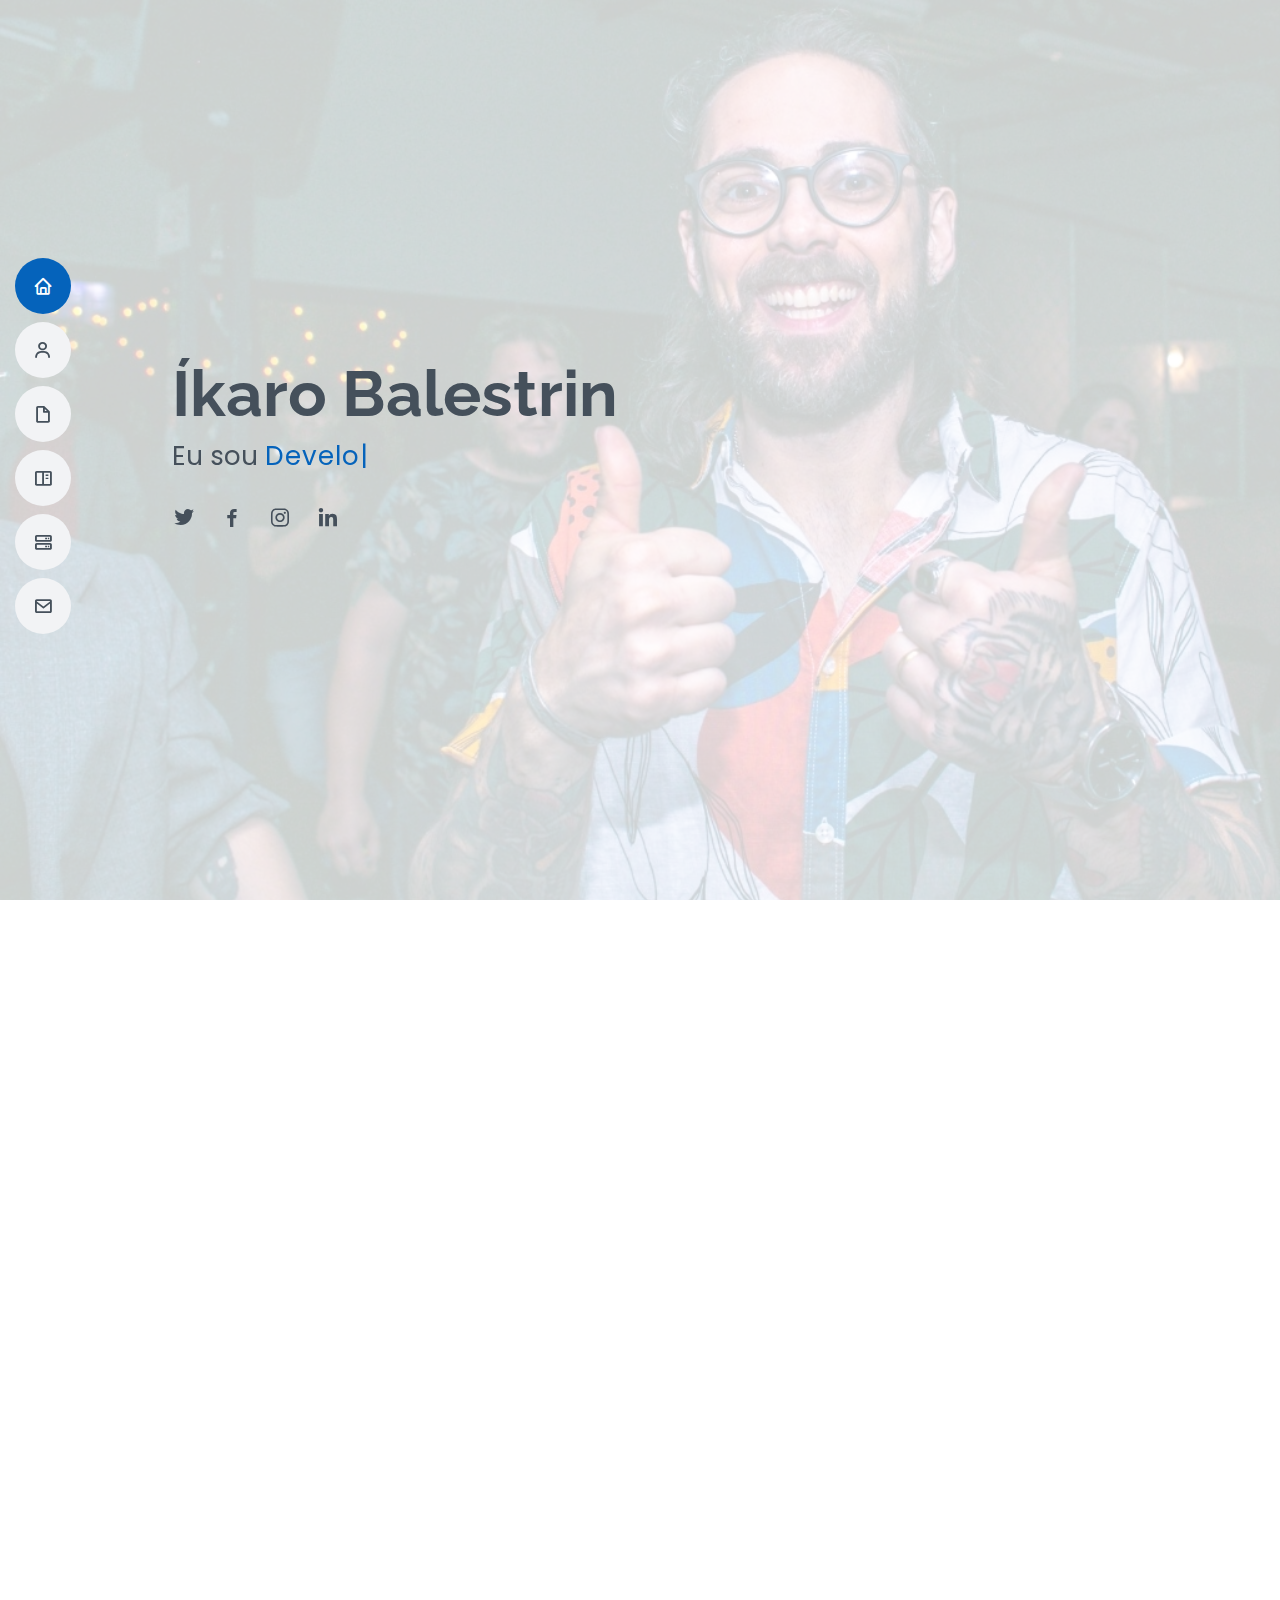
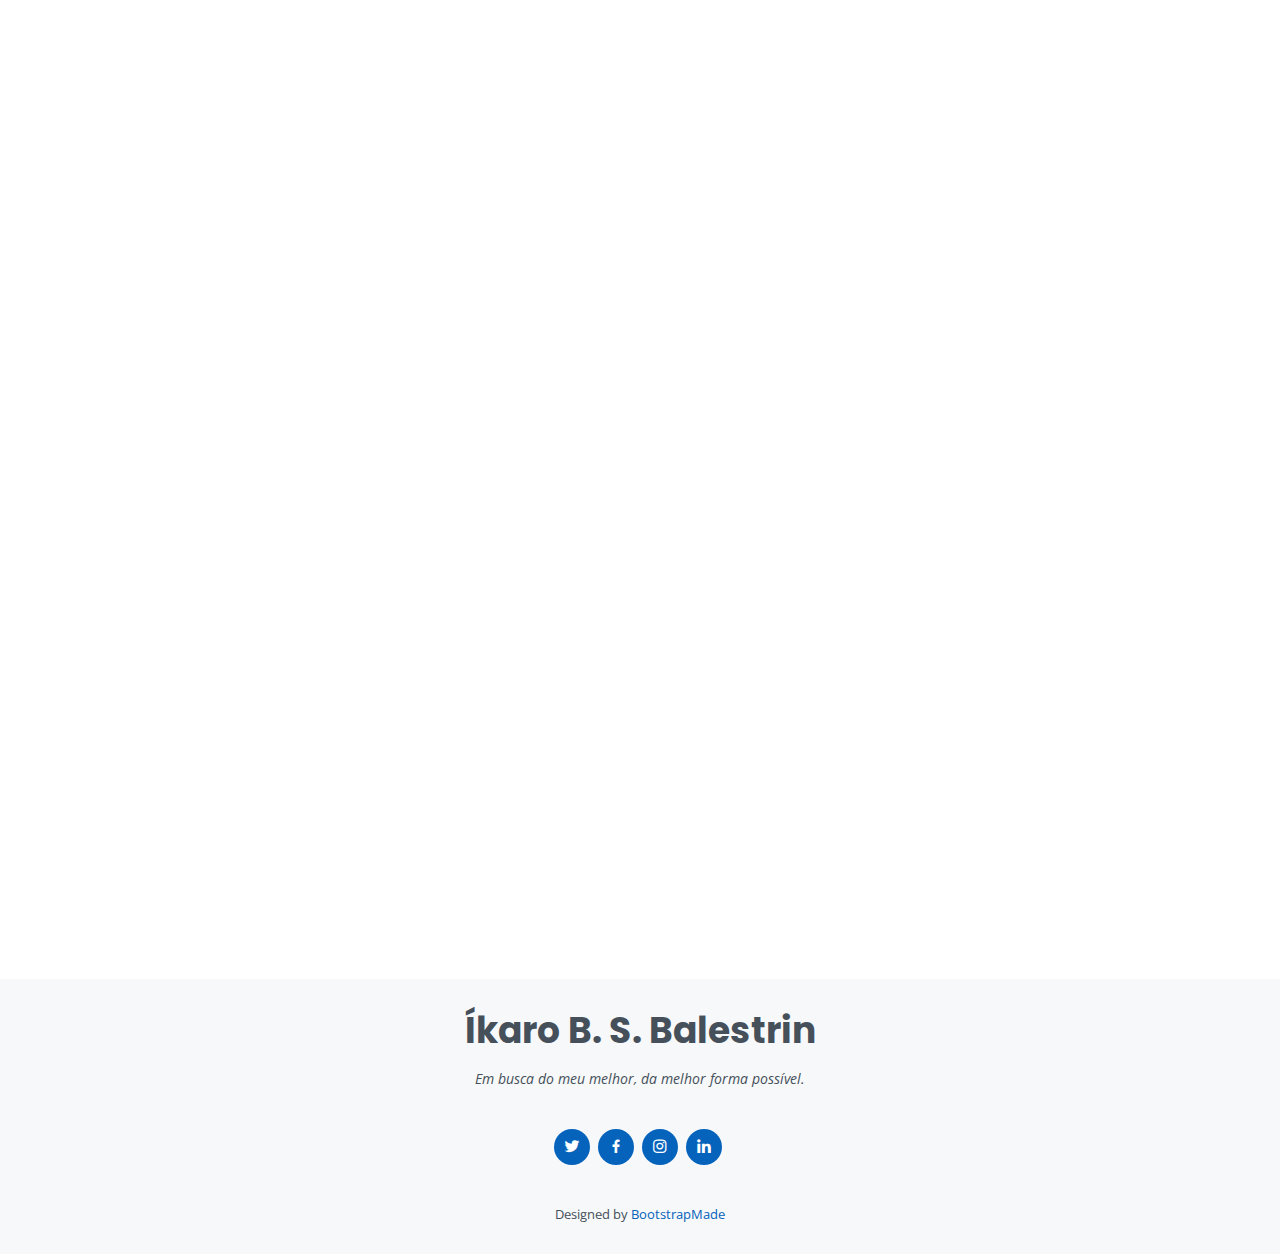
<file: index.html>
<!DOCTYPE html>
<html lang="en">

<head>
  <meta charset="utf-8">
  <meta content="width=device-width, initial-scale=1.0" name="viewport">

  <title>Currículo Íkaro B </title>
  <meta content="" name="description">
  <meta content="" name="keywords">

  <!-- Favicons -->
  <link href="assets/img/favicon-16x16.png" rel="icon">
  <link href="assets/img/apple-touch-icon.png" rel="apple-touch-icon">

  <!-- Google Fonts -->
  <link href="https://fonts.googleapis.com/css?family=Open+Sans:300,300i,400,400i,600,600i,700,700i|Raleway:300,300i,400,400i,500,500i,600,600i,700,700i|Poppins:300,300i,400,400i,500,500i,600,600i,700,700i" rel="stylesheet">

  <!-- Vendor CSS Files -->
  <link href="assets/vendor/aos/aos.css" rel="stylesheet">
  <link href="assets/vendor/bootstrap/css/bootstrap.min.css" rel="stylesheet">
  <link href="assets/vendor/bootstrap-icons/bootstrap-icons.css" rel="stylesheet">
  <link href="assets/vendor/boxicons/css/boxicons.min.css" rel="stylesheet">
  <link href="assets/vendor/glightbox/css/glightbox.min.css" rel="stylesheet">
  <link href="assets/vendor/swiper/swiper-bundle.min.css" rel="stylesheet">

  <!-- Template Main CSS File -->
  <link href="assets/css/style.css" rel="stylesheet">

  <!-- =======================================================
  * Template Name: MyResume - v4.7.0
  * Template URL: https://bootstrapmade.com/free-html-bootstrap-template-my-resume/
  * Author: BootstrapMade.com
  * License: https://bootstrapmade.com/license/
  ======================================================== -->
</head>

<body>

  <!-- ======= Mobile nav toggle button ======= -->
  <!-- <button type="button" class="mobile-nav-toggle d-xl-none"><i class="bi bi-list mobile-nav-toggle"></i></button> -->
  <i class="bi bi-list mobile-nav-toggle d-xl-none"></i>
  <!-- ======= Header ======= -->
  <header id="header" class="d-flex flex-column justify-content-center">

    <nav id="navbar" class="navbar nav-menu">
      <ul>
        <li><a href="#hero" class="nav-link scrollto active"><i class="bx bx-home"></i> <span>Início</span></a></li>
        <li><a href="#about" class="nav-link scrollto"><i class="bx bx-user"></i> <span>Sobre</span></a></li>
        <li><a href="#resume" class="nav-link scrollto"><i class="bx bx-file-blank"></i> <span>Currículo</span></a></li>
        <li><a href="#portfolio" class="nav-link scrollto"><i class="bx bx-book-content"></i> <span>Portfolio</span></a></li>
        <li><a href="#services" class="nav-link scrollto"><i class="bx bx-server"></i> <span>Serviços</span></a></li>
        <li><a href="#contact" class="nav-link scrollto"><i class="bx bx-envelope"></i> <span>Contato</span></a></li>
      </ul>
    </nav><!-- .nav-menu -->

  </header><!-- End Header -->

  <!-- ======= Hero Section ======= -->
  <section id="hero" class="d-flex flex-column justify-content-center">
    <div class="container" data-aos="zoom-in" data-aos-delay="100">
      <h1>Íkaro Balestrin</h1>
      <p>Eu sou <span class="typed" data-typed-items="Developer, Freelancer, Back-end"></span></p>
      <div class="social-links">
        <a href="https://twitter.com/IKARO_B" class="twitter"><i class="bx bxl-twitter"></i></a>
        <a href="https://www.facebook.com/ikaro.balestrin/" class="facebook"><i class="bx bxl-facebook"></i></a>
        <a href="https://www.instagram.com/ikarobsb/" class="instagram"><i class="bx bxl-instagram"></i></a>
        <a href="https://www.linkedin.com/in/ikaro-balestrin-53211330/" class="linkedin"><i class="bx bxl-linkedin"></i></a>
      </div>
    </div>
  </section><!-- End Hero -->

  <main id="main">

    <!-- ======= About Section ======= -->
    <section id="about" class="about">
      <div class="container" data-aos="fade-up">

        <div class="section-title">
          <h2>Sobre</h2>
          <p>Sou comunicativo, curioso, interessado em aprender coisas novas.
            Lido bem com tarefas desafiadoras, trabalho em equipe e atendimento ao público.</p>
            <br>
            <h3>OBJETIVO</h3>
          <p>
             Ingressar Mercado da Tecnologia da Informação. Tenho interesse em migração de ramo de profissão, pois venho do serviço público com formação jurídica e estou em formação frente à essa nova área e profissão.
          </p>
        </div>

        <div class="row">
          <div class="col-lg-4">
            <img src="assets/img/profile-img.jpg" class="img-fluid" alt="">
          </div>
          <div class="col-lg-8 pt-4 pt-lg-0 content">
            <h3>Desenvolvedor Back-end &amp; Web Developer.</h3>
            <p class="fst-italic">
              <br>
              <hr>
            </p>
            <br>
            <br>

            <div class="row">
              <div class="col-lg-6">
                <ul>
                  <li><i class="bi bi-chevron-right"></i> <strong>Nascimento:</strong> <span>21 Nov 1987 </span></li>
                  <li><i class="bi bi-chevron-right"></i> <strong>Website:</strong> <span>https://ikarobsb.github.io/</span></li>
                  <li><i class="bi bi-chevron-right"></i> <strong>Telefone:</strong> <span>+55 16 99127-0312</span></li>
                  <li><i class="bi bi-chevron-right"></i> <strong>Cidade: </strong> <span>Franca / SP</span></li>
                </ul>
              </div>
              <div class="col-lg-6">
                <ul>
                  <li><i class="bi bi-chevron-right"></i> <strong>Idade:</strong> <span>34</span></li>
                  <li><i class="bi bi-chevron-right"></i> <strong>Graduação:</strong> <span>Desenvolvimento de Software Multiplataforma (cursando)</span></li>
                  <li><i class="bi bi-chevron-right"></i> <strong>e-mail:</strong> <span>ikaro.bsb@gmail.com</span></li>
                  <li><i class="bi bi-chevron-right"></i> <strong>Freelance:</strong> <span>Disponível</span></li>
                </ul>
              </div>
            </div>
            <br>
            <hr>
          </div>
        </div>

      </div>
    </section><!-- End About Section -->

    <!-- ======= Skills Section ======= -->
    <section id="skills" class="skills section-bg">
      <div class="container" data-aos="fade-up">

        <div class="section-title">
          <h2>Habilidades</h2>
          <p>Tenho conjecimentos intermediários em NodeJS, JavaScript avançado, Python intermediário, HTML e CSS avançados.</p>
        </div>

        <div class="row skills-content">

          <div class="col-lg-6">

            <div class="progress">
              <span class="skill">HTML <i class="val">100%</i></span>
              <div class="progress-bar-wrap">
                <div class="progress-bar" role="progressbar" aria-valuenow="100" aria-valuemin="0" aria-valuemax="100"></div>
              </div>
            </div>

            <div class="progress">
              <span class="skill">CSS <i class="val">90%</i></span>
              <div class="progress-bar-wrap">
                <div class="progress-bar" role="progressbar" aria-valuenow="90" aria-valuemin="0" aria-valuemax="100"></div>
              </div>
            </div>

            <div class="progress">
              <span class="skill">JavaScript <i class="val">65%</i></span>
              <div class="progress-bar-wrap">
                <div class="progress-bar" role="progressbar" aria-valuenow="65" aria-valuemin="0" aria-valuemax="100"></div>
              </div>
            </div>

          </div>

          <div class="col-lg-6">

            <div class="progress">
              <span class="skill">Python <i class="val">60%</i></span>
              <div class="progress-bar-wrap">
                <div class="progress-bar" role="progressbar" aria-valuenow="60" aria-valuemin="0" aria-valuemax="100"></div>
              </div>
            </div>

            <div class="progress">
              <span class="skill">Comunicação <i class="val">100%</i></span>
              <div class="progress-bar-wrap">
                <div class="progress-bar" role="progressbar" aria-valuenow="100" aria-valuemin="0" aria-valuemax="100"></div>
              </div>
            </div>

            <div class="progress">
              <span class="skill">Iniciativa <i class="val">100%</i></span>
              <div class="progress-bar-wrap">
                <div class="progress-bar" role="progressbar" aria-valuenow="100" aria-valuemin="0" aria-valuemax="100"></div>
              </div>
            </div>

          </div>

        </div>

      </div>
    </section><!-- End Skills Section -->

    <!-- ======= Resume Section ======= -->
    <section id="resume" class="resume">
      <div class="container" data-aos="fade-up">

        <div class="section-title">
          <h2>Currículo</h2>
          <p>Segue um breve histórico de minha formação, experiência acadêmica e profissional.</p>
        </div>

        <div class="row">
          <div class="col-lg-6">
            <h3 class="resume-title">Cargo em exercício</h3>
            <div class="resume-item pb-0">
              <h4>Oficial de Defensoria na Defensoria Pública do Estdo de São Paulo</h4>
              <p><em>Atendimento ao público-alvo da Defensoria Pública, por meio de ferramentas de teleatendimento, bem como presencialmente. Realizo triagem inicial e presto as primeiras informações a respeito do serviço.</em></p>
              <ul>
                <li>Franca, SP</li>
                <li>(16) 3727-5784</li>
                <li>ibsbalestrin@defensoria.sp.def.br</li>
              </ul>
            </div>

            <h3 class="resume-title">Cursos</h3>
            <div class="resume-item">
              <h4>Formação NodeJS - Udemy</h4>
              <h5>2005 - 2011</h5>
              
              <p>Utilização de recursos básicos e avançados em NodeJS, Express, Sequelize e demais principais frameworks.</p>
            </div>
            
          </div>
          <div class="col-lg-6">
            <h3 class="resume-title">Graduação - Experiência Acadêmica</h3>
            <div class="resume-item">
              <h4>Graduação em Direito</h4>
              <h5>2005 - 2011</h5>
              <p><em>Faculdade de Direito de Franca, Franca-SP </em></p>
              <p>Aprovado no V Exame da Ordem dos Advogados do Brasil, mas não exerço a advocacia.</p>
            </div>
            <div class="resume-item">
              <h4>Tecnologia em Desenvolvimento de Software Multiplataforma</h4>
              <h5>2021 - 2025</h5>
              <p><em>FATEC, Franca, SP</em></p>
              <p>| Cursando | Faculdade de Tecnologia de Franca "Dr. Thomaz Novelino"
                Segundo Semestre Noturno com Microcertificação em Front-End Básico</p>
            </div>
          </div>
        </div>

      </div>
    </section><!-- End Resume Section -->

    <!-- ======= Services Section ======= -->
    <section id="services" class="services">
      <div class="container" data-aos="fade-up">

        <div class="section-title">
          <h2>Projetos</h2>
          <p>Seguem abaixo links para projetos pessoais que desenvolvi ao longo de minha jornada de conhecimento.</p>
        </div>

        <div class="row">

          <div class="col-lg-4 col-md-6 d-flex align-items-stretch" data-aos="zoom-in" data-aos-delay="100">
            <div class="icon-box iconbox-blue">
              <div class="icon">
                <svg width="100" height="100" viewBox="0 0 600 600" xmlns="http://www.w3.org/2000/svg">
                  <path stroke="none" stroke-width="0" fill="#f5f5f5" d="M300,521.0016835830174C376.1290562159157,517.8887921683347,466.0731472004068,529.7835943286574,510.70327084640275,468.03025145048787C554.3714126377745,407.6079735673963,508.03601936045806,328.9844924480964,491.2728898941984,256.3432110539036C474.5976632858925,184.082847569629,479.9380746630129,96.60480741107993,416.23090153303,58.64404602377083C348.86323505073057,18.502131276798302,261.93793281208167,40.57373210992963,193.5410806939664,78.93577620505333C130.42746243093433,114.334589627462,98.30271207620316,179.96522072025542,76.75703585869454,249.04625023123273C51.97151888228291,328.5150500222984,13.704378332031375,421.85034740162234,66.52175969318436,486.19268352777647C119.04800174914682,550.1803526380478,217.28368757567262,524.383925680826,300,521.0016835830174"></path>
                </svg>
                <i class="bx bxl-dribbble"></i>
              </div>
              <h4><a href="https://github.com/ikarobsb/Projeto_perg_resp_nodejs">Plataforma de perguntas e respostas</a></h4>
              <p>Voluptatum deleniti atque corrupti quos dolores et quas molestias excepturi</p>
            </div>
          </div>

          <div class="col-lg-4 col-md-6 d-flex align-items-stretch mt-4 mt-md-0" data-aos="zoom-in" data-aos-delay="200">
            <div class="icon-box iconbox-orange ">
              <div class="icon">
                <svg width="100" height="100" viewBox="0 0 600 600" xmlns="http://www.w3.org/2000/svg">
                  <path stroke="none" stroke-width="0" fill="#f5f5f5" d="M300,582.0697525312426C382.5290701553225,586.8405444964366,449.9789794690241,525.3245884688669,502.5850820975895,461.55621195738473C556.606425686781,396.0723002908107,615.8543463187945,314.28637112970534,586.6730223649479,234.56875336149918C558.9533121215079,158.8439757836574,454.9685369536778,164.00468322053177,381.49747125262974,130.76875717737553C312.15926192815925,99.40240125094834,248.97055460311594,18.661163978235184,179.8680185752513,50.54337015887873C110.5421016452524,82.52863877960104,119.82277516462835,180.83849132639028,109.12597500060166,256.43424936330496C100.08760227029461,320.3096726198365,92.17705696193138,384.0621239912766,124.79988738764834,439.7174275375508C164.83382741302287,508.01625554203684,220.96474134820875,577.5009287672846,300,582.0697525312426"></path>
                </svg>
                <i class="bx bx-file"></i>
              </div>
              <h4><a href="https://github.com/ikarobsb/Guiapress">Blog com área administrativa</a></h4>
              <p>Ferramenta de Blog com área administrativa, com login por altenticação, cadastro de posts classificados em categorias. </p>
            </div>
          </div>

          <div class="col-lg-4 col-md-6 d-flex align-items-stretch mt-4 mt-lg-0" data-aos="zoom-in" data-aos-delay="300">
            <div class="icon-box iconbox-pink">
              <div class="icon">
                <svg width="100" height="100" viewBox="0 0 600 600" xmlns="http://www.w3.org/2000/svg">
                  <path stroke="none" stroke-width="0" fill="#f5f5f5" d="M300,541.5067337569781C382.14930387511276,545.0595476570109,479.8736841581634,548.3450877840088,526.4010558755058,480.5488172755941C571.5218469581645,414.80211281144784,517.5187510058486,332.0715597781072,496.52539010469104,255.14436215662573C477.37192572678356,184.95920475031193,473.57363656557914,105.61284051026155,413.0603344069578,65.22779650032875C343.27470386102294,18.654635553484475,251.2091493199835,5.337323636656869,175.0934190732945,40.62881213300186C97.87086631185822,76.43348514350839,51.98124368387456,156.15599469081315,36.44837278890362,239.84606092416172C21.716077023791087,319.22268207091537,43.775223500013084,401.1760424656574,96.891909868211,461.97329694683043C147.22146801428983,519.5804099606455,223.5754009179313,538.201503339737,300,541.5067337569781"></path>
                </svg>
                <i class="bx bx-tachometer"></i>
              </div>
              <h4><a href="https://github.com/ikarobsb/Projeto_com_Redux_DSM_Tec_prog">Gerenciamento de Estado com Redux</a></h4>
              <p>Pequena aplicação de teste com gerenciamento de estado com Redux</p>
            </div>
          </div>

          <div class="col-lg-4 col-md-6 d-flex align-items-stretch mt-4" data-aos="zoom-in" data-aos-delay="100">
            <div class="icon-box iconbox-yellow">
              <div class="icon">
                <svg width="100" height="100" viewBox="0 0 600 600" xmlns="http://www.w3.org/2000/svg">
                  <path stroke="none" stroke-width="0" fill="#f5f5f5" d="M300,503.46388370962813C374.79870501325706,506.71871716319447,464.8034551963731,527.1746412648533,510.4981551193396,467.86667711651364C555.9287308511215,408.9015244558933,512.6030010748507,327.5744911775523,490.211057578863,256.5855673507754C471.097692560561,195.9906835881958,447.69079081568157,138.11976852964426,395.19560036434837,102.3242989838813C329.3053358748298,57.3949838291264,248.02791733380457,8.279543830951368,175.87071277845988,42.242879143198664C103.41431057327972,76.34704239035025,93.79494320519305,170.9812938413882,81.28167332365135,250.07896920659033C70.17666984294237,320.27484674793965,64.84698225790005,396.69656628748305,111.28512138212992,450.4950937839243C156.20124167950087,502.5303643271138,231.32542653798444,500.4755392045468,300,503.46388370962813"></path>
                </svg>
                <i class="bx bx-layer"></i>
              </div>
              <h4><a href="https://github.com/ikarobsb/Todo-Cadastro">Agendamento de Tarefas</a></h4>
              <p>Projeto de cadastro de tarefas desenvolvido em NodeJS, React e utilizando do Mongo DB.</p>
            </div>
          </div>

          <div class="col-lg-4 col-md-6 d-flex align-items-stretch mt-4" data-aos="zoom-in" data-aos-delay="200">
            <div class="icon-box iconbox-red">
              <div class="icon">
                <svg width="100" height="100" viewBox="0 0 600 600" xmlns="http://www.w3.org/2000/svg">
                  <path stroke="none" stroke-width="0" fill="#f5f5f5" d="M300,532.3542879108572C369.38199826031484,532.3153073249985,429.10787420159085,491.63046689027357,474.5244479745417,439.17860296908856C522.8885846962883,383.3225815378663,569.1668002868075,314.3205725914397,550.7432151929288,242.7694973846089C532.6665558377875,172.5657663291529,456.2379748765914,142.6223662098291,390.3689995646985,112.34683881706744C326.66090330228417,83.06452184765237,258.84405631176094,53.51806209861945,193.32584062364296,78.48882559362697C121.61183558270385,105.82097193414197,62.805066853699245,167.19869350419734,48.57481801355237,242.6138429142374C34.843463184063346,315.3850353017275,76.69343916112496,383.4422959591041,125.22947124332185,439.3748458443577C170.7312796277747,491.8107796887764,230.57421082200815,532.3932930995766,300,532.3542879108572"></path>
                </svg>
                <i class="bx bx-slideshow"></i>
              </div>
              <h4><a href="https://github.com/ikarobsb/ORM">Utilizando o Sequelize</a></h4>
              <p>Estudos sobre a utilização do Sequelize com MySQL.</p>
            </div>
          </div>

          

        </div>

      </div>
    </section><!-- End Services Section -->

    <!-- ======= Contact Section ======= -->
    <section id="contact" class="contact">
      <div class="container" data-aos="fade-up">

        <div class="section-title">
          <h2>Contato</h2>
          
        </div>

       
      <div class="contato">  
          <div class="localizacao">
            <div class="info">
              <div class="address">
                <i class="bi bi-geo-alt"></i>
                <h4>Localização:</h4>
                <p>Franca-SP</p>
              </div>
            </div>
          </div>

          <div class="email">
            <div class="info">
              <div class="address">      
                <i class="bi bi-envelope"></i>
                <h4>Email:</h4>
                <a href="mailto:ikaro.bsb@gmail.com">ikaro.bsb@gmail.com</a>
            </div>
              </div>
          </div>
      </div>    
              
        

  
    </section><!-- End Contact Section -->

  </main><!-- End #main -->

  <!-- ======= Footer ======= -->
  <footer id="footer">
    <div class="container">
      <h3>Íkaro B. S. Balestrin</h3>
      <p>Em busca do meu melhor, da melhor forma possível.</p>
      <div class="social-links">
        <a href="https://twitter.com/IKARO_B" class="twitter"><i class="bx bxl-twitter"></i></a>
        <a href="https://web.facebook.com/ikaro.balestrin/" class="facebook"><i class="bx bxl-facebook"></i></a>
        <a href="https://www.instagram.com/ikarobsb/" class="instagram"><i class="bx bxl-instagram"></i></a>
        <a href="https://www.linkedin.com/in/ikaro-balestrin-53211330/" class="linkedin"><i class="bx bxl-linkedin"></i></a>
      </div>
      
      <div class="credits">
        <!-- All the links in the footer should remain intact. -->
        <!-- You can delete the links only if you purchased the pro version. -->
        <!-- Licensing information: [license-url] -->
        <!-- Purchase the pro version with working PHP/AJAX contact form: https://bootstrapmade.com/free-html-bootstrap-template-my-resume/ -->
        Designed by <a href="https://bootstrapmade.com/">BootstrapMade</a>
      </div>
    </div>
  </footer><!-- End Footer -->

  <div id="preloader"></div>
  <a href="#" class="back-to-top d-flex align-items-center justify-content-center"><i class="bi bi-arrow-up-short"></i></a>

  <!-- Vendor JS Files -->
  <script src="assets/vendor/purecounter/purecounter.js"></script>
  <script src="assets/vendor/aos/aos.js"></script>
  <script src="assets/vendor/bootstrap/js/bootstrap.bundle.min.js"></script>
  <script src="assets/vendor/glightbox/js/glightbox.min.js"></script>
  <script src="assets/vendor/isotope-layout/isotope.pkgd.min.js"></script>
  <script src="assets/vendor/swiper/swiper-bundle.min.js"></script>
  <script src="assets/vendor/typed.js/typed.min.js"></script>
  <script src="assets/vendor/waypoints/noframework.waypoints.js"></script>
  <script src="assets/vendor/php-email-form/validate.js"></script>

  <!-- Template Main JS File -->
  <script src="assets/js/main.js"></script>

</body>

</html>
</file>
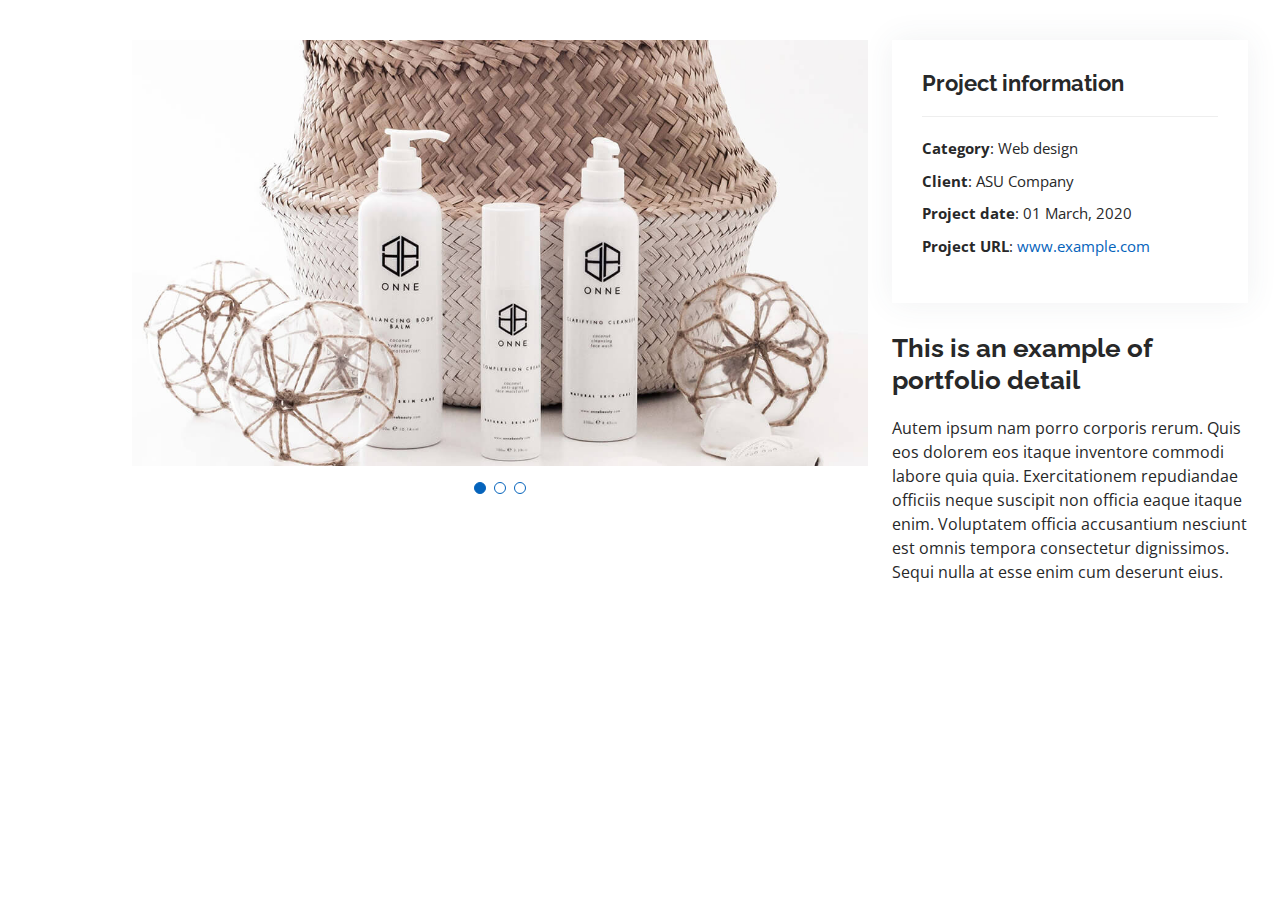
<file: portfolio-details.html>
<!DOCTYPE html>
<html lang="pt-br">

<head>
  <meta charset="utf-8">
  <meta content="width=device-width, initial-scale=1.0" name="viewport">

  <title>Currículo Íkaro B </title>
  <meta content="" name="description">
  <meta content="" name="keywords">

  <!-- Favicons -->
  <link href="assets/img/favicon.png" rel="icon">
  <link href="assets/img/apple-touch-icon.png" rel="apple-touch-icon">

  <!-- Google Fonts -->
  <link href="https://fonts.googleapis.com/css?family=Open+Sans:300,300i,400,400i,600,600i,700,700i|Raleway:300,300i,400,400i,500,500i,600,600i,700,700i|Poppins:300,300i,400,400i,500,500i,600,600i,700,700i" rel="stylesheet">

  <!-- Vendor CSS Files -->
  <link href="assets/vendor/aos/aos.css" rel="stylesheet">
  <link href="assets/vendor/bootstrap/css/bootstrap.min.css" rel="stylesheet">
  <link href="assets/vendor/bootstrap-icons/bootstrap-icons.css" rel="stylesheet">
  <link href="assets/vendor/boxicons/css/boxicons.min.css" rel="stylesheet">
  <link href="assets/vendor/glightbox/css/glightbox.min.css" rel="stylesheet">
  <link href="assets/vendor/swiper/swiper-bundle.min.css" rel="stylesheet">

  <!-- Template Main CSS File -->
  <link href="assets/css/style.css" rel="stylesheet">

  <!-- =======================================================
  * Template Name: MyResume - v4.7.0
  * Template URL: https://bootstrapmade.com/free-html-bootstrap-template-my-resume/
  * Author: BootstrapMade.com
  * License: https://bootstrapmade.com/license/
  ======================================================== -->
</head>

<body>

  <main id="main">

    <!-- ======= Portfolio Details Section ======= -->
    <section id="portfolio-details" class="portfolio-details">
      <div class="container">

        <div class="row gy-4">

          <div class="col-lg-8">
            <div class="portfolio-details-slider swiper">
              <div class="swiper-wrapper align-items-center">

                <div class="swiper-slide">
                  <img src="assets/img/portfolio/portfolio-details-1.jpg" alt="">
                </div>

                <div class="swiper-slide">
                  <img src="assets/img/portfolio/portfolio-details-2.jpg" alt="">
                </div>

                <div class="swiper-slide">
                  <img src="assets/img/portfolio/portfolio-details-3.jpg" alt="">
                </div>

              </div>
              <div class="swiper-pagination"></div>
            </div>
          </div>

          <div class="col-lg-4">
            <div class="portfolio-info">
              <h3>Project information</h3>
              <ul>
                <li><strong>Category</strong>: Web design</li>
                <li><strong>Client</strong>: ASU Company</li>
                <li><strong>Project date</strong>: 01 March, 2020</li>
                <li><strong>Project URL</strong>: <a href="#">www.example.com</a></li>
              </ul>
            </div>
            <div class="portfolio-description">
              <h2>This is an example of portfolio detail</h2>
              <p>
                Autem ipsum nam porro corporis rerum. Quis eos dolorem eos itaque inventore commodi labore quia quia. Exercitationem repudiandae officiis neque suscipit non officia eaque itaque enim. Voluptatem officia accusantium nesciunt est omnis tempora consectetur dignissimos. Sequi nulla at esse enim cum deserunt eius.
              </p>
            </div>
          </div>

        </div>

      </div>
    </section><!-- End Portfolio Details Section -->

  </main><!-- End #main -->

  <div id="preloader"></div>
  <a href="#" class="back-to-top d-flex align-items-center justify-content-center"><i class="bi bi-arrow-up-short"></i></a>

  <!-- Vendor JS Files -->
  <script src="assets/vendor/purecounter/purecounter.js"></script>
  <script src="assets/vendor/aos/aos.js"></script>
  <script src="assets/vendor/bootstrap/js/bootstrap.bundle.min.js"></script>
  <script src="assets/vendor/glightbox/js/glightbox.min.js"></script>
  <script src="assets/vendor/isotope-layout/isotope.pkgd.min.js"></script>
  <script src="assets/vendor/swiper/swiper-bundle.min.js"></script>
  <script src="assets/vendor/typed.js/typed.min.js"></script>
  <script src="assets/vendor/waypoints/noframework.waypoints.js"></script>
  <script src="assets/vendor/php-email-form/validate.js"></script>

  <!-- Template Main JS File -->
  <script src="assets/js/main.js"></script>

</body>

</html>
</file>
<file: assets/css/style.css>
/**
* Template Name: MyResume - v4.7.0
* Template URL: https://bootstrapmade.com/free-html-bootstrap-template-my-resume/
* Author: BootstrapMade.com
* License: https://bootstrapmade.com/license/
*/

/*--------------------------------------------------------------
# General
--------------------------------------------------------------*/
body {
  font-family: "Open Sans", sans-serif;
  color: #272829;
}

a {
  color: #0563bb;
  text-decoration: none;
}

a:hover {
  color: #067ded;
  text-decoration: none;
}

h1, h2, h3, h4, h5, h6 {
  font-family: "Raleway", sans-serif;
}

/*--------------------------------------------------------------
# Back to top button
--------------------------------------------------------------*/
.back-to-top {
  position: fixed;
  visibility: hidden;
  opacity: 0;
  right: 15px;
  bottom: 15px;
  z-index: 996;
  background: #0563bb;
  width: 40px;
  height: 40px;
  border-radius: 50px;
  transition: all 0.4s;
}
.back-to-top i {
  font-size: 28px;
  color: #fff;
  line-height: 0;
}
.back-to-top:hover {
  background: #0678e3;
  color: #fff;
}
.back-to-top.active {
  visibility: visible;
  opacity: 1;
}

/*--------------------------------------------------------------
# Preloader
--------------------------------------------------------------*/
#preloader {
  position: fixed;
  top: 0;
  left: 0;
  right: 0;
  bottom: 0;
  z-index: 9999;
  overflow: hidden;
  background: #fff;
}

#preloader:before {
  content: "";
  position: fixed;
  top: calc(50% - 30px);
  left: calc(50% - 30px);
  border: 6px solid #0563bb;
  border-top-color: #fff;
  border-bottom-color: #fff;
  border-radius: 50%;
  width: 60px;
  height: 60px;
  -webkit-animation: animate-preloader 1s linear infinite;
  animation: animate-preloader 1s linear infinite;
}

@-webkit-keyframes animate-preloader {
  0% {
    transform: rotate(0deg);
  }
  100% {
    transform: rotate(360deg);
  }
}

@keyframes animate-preloader {
  0% {
    transform: rotate(0deg);
  }
  100% {
    transform: rotate(360deg);
  }
}
/*--------------------------------------------------------------
# Disable aos animation delay on mobile devices
--------------------------------------------------------------*/
@media screen and (max-width: 768px) {
  [data-aos-delay] {
    transition-delay: 0 !important;
  }
}
/*--------------------------------------------------------------
# Header
--------------------------------------------------------------*/
#header {
  position: fixed;
  top: 0;
  left: 0;
  bottom: 0;
  z-index: 9997;
  transition: all 0.5s;
  padding: 15px;
  overflow-y: auto;
}
@media (max-width: 992px) {
  #header {
    width: 300px;
    background: #fff;
    border-right: 1px solid #e6e9ec;
    left: -300px;
  }
}

@media (min-width: 992px) {
  #main {
    margin-left: 100px;
  }
}
/*--------------------------------------------------------------
# Navigation Menu
--------------------------------------------------------------*/
/**
* Desktop Navigation 
*/
.nav-menu {
  padding: 0;
  display: block;
}
.nav-menu * {
  margin: 0;
  padding: 0;
  list-style: none;
}
.nav-menu > ul > li {
  position: relative;
  white-space: nowrap;
}
.nav-menu a, .nav-menu a:focus {
  display: flex;
  align-items: center;
  color: #45505b;
  padding: 10px 18px;
  margin-bottom: 8px;
  transition: 0.3s;
  font-size: 15px;
  border-radius: 50px;
  background: #f2f3f5;
  height: 56px;
  width: 100%;
  overflow: hidden;
  transition: 0.3s;
}
.nav-menu a i, .nav-menu a:focus i {
  font-size: 20px;
}
.nav-menu a span, .nav-menu a:focus span {
  padding: 0 5px 0 7px;
  color: #45505b;
}
@media (min-width: 992px) {
  .nav-menu a, .nav-menu a:focus {
    width: 56px;
  }
  .nav-menu a span, .nav-menu a:focus span {
    display: none;
    color: #fff;
  }
}
.nav-menu a:hover, .nav-menu .active, .nav-menu .active:focus, .nav-menu li:hover > a {
  color: #fff;
  background: #0563bb;
}
.nav-menu a:hover span, .nav-menu .active span, .nav-menu .active:focus span, .nav-menu li:hover > a span {
  color: #fff;
}
.nav-menu a:hover, .nav-menu li:hover > a {
  width: 100%;
  color: #fff;
}
.nav-menu a:hover span, .nav-menu li:hover > a span {
  display: block;
}

/**
* Mobile Navigation 
*/
.mobile-nav-toggle {
  position: fixed;
  right: 10px;
  top: 10px;
  z-index: 9998;
  border: 0;
  background: none;
  font-size: 28px;
  transition: all 0.4s;
  outline: none !important;
  line-height: 0;
  cursor: pointer;
  border-radius: 50px;
  padding: 5px;
}
.mobile-nav-toggle i {
  color: #45505b;
}

.mobile-nav-active {
  overflow: hidden;
}
.mobile-nav-active #header {
  left: 0;
}
.mobile-nav-active .mobile-nav-toggle {
  color: #fff;
  background-color: #0563bb;
}

/*--------------------------------------------------------------
# Hero Section
--------------------------------------------------------------*/
#hero {
  width: 100%;
  height: 100vh;
  background: url("../img/hero-bg.jpg") top right no-repeat;
  background-size: cover;
  position: relative;
}
@media (min-width: 992px) {
  #hero {
    padding-left: 160px;
  }
}
#hero:before {
  content: "";
  background: rgba(255, 255, 255, 0.8);
  position: absolute;
  bottom: 0;
  top: 0;
  left: 0;
  right: 0;
}
#hero h1 {
  margin: 0;
  font-size: 64px;
  font-weight: 700;
  line-height: 56px;
  color: #45505b;
}
#hero p {
  color: #45505b;
  margin: 15px 0 0 0;
  font-size: 26px;
  font-family: "Poppins", sans-serif;
}
#hero p span {
  color: #0563bb;
  letter-spacing: 1px;
}
#hero .social-links {
  margin-top: 30px;
}
#hero .social-links a {
  font-size: 24px;
  display: inline-block;
  color: #45505b;
  line-height: 1;
  margin-right: 20px;
  transition: 0.3s;
}
#hero .social-links a:hover {
  color: #0563bb;
}
@media (max-width: 992px) {
  #hero {
    text-align: center;
  }
  #hero h1 {
    font-size: 32px;
    line-height: 36px;
  }
  #hero p {
    margin-top: 10px;
    font-size: 20px;
    line-height: 24px;
  }
}

/*--------------------------------------------------------------
# Sections General
--------------------------------------------------------------*/
section {
  padding: 60px 0;
  overflow: hidden;
}

.section-title {
  text-align: center;
  padding-bottom: 30px;
}
.section-title h2 {
  font-size: 32px;
  font-weight: bold;
  text-transform: uppercase;
  margin-bottom: 20px;
  padding-bottom: 20px;
  position: relative;
  color: #45505b;
}
.section-title h2::before {
  content: "";
  position: absolute;
  display: block;
  width: 120px;
  height: 1px;
  background: #ddd;
  bottom: 1px;
  left: calc(50% - 60px);
}
.section-title h2::after {
  content: "";
  position: absolute;
  display: block;
  width: 40px;
  height: 3px;
  background: #0563bb;
  bottom: 0;
  left: calc(50% - 20px);
}
.section-title p {
  margin-bottom: 0;
}

/*--------------------------------------------------------------
# About
--------------------------------------------------------------*/
.about .content h3 {
  font-weight: 700;
  font-size: 26px;
  color: #728394;
}
.about .content ul {
  list-style: none;
  padding: 0;
}
.about .content ul li {
  margin-bottom: 20px;
  display: flex;
  align-items: center;
}
.about .content ul strong {
  margin-right: 10px;
}
.about .content ul i {
  font-size: 16px;
  margin-right: 5px;
  color: #0563bb;
  line-height: 0;
}
.about .content p:last-child {
  margin-bottom: 0;
}

/*--------------------------------------------------------------
# Facts
--------------------------------------------------------------*/
.facts .count-box {
  padding: 30px 30px 25px 30px;
  margin-top: 30px;
  width: 100%;
  position: relative;
  text-align: center;
  background: #fff;
}
.facts .count-box i {
  position: absolute;
  top: -25px;
  left: 50%;
  transform: translateX(-50%);
  font-size: 24px;
  background: #0563bb;
  color: #fff;
  border-radius: 50px;
  display: inline-flex;
  align-items: center;
  justify-content: center;
  width: 48px;
  height: 48px;
}
.facts .count-box span {
  font-size: 36px;
  display: block;
  font-weight: 600;
  color: #011426;
}
.facts .count-box p {
  padding: 0;
  margin: 0;
  font-family: "Raleway", sans-serif;
  font-size: 14px;
}

/*--------------------------------------------------------------
# Akills
--------------------------------------------------------------*/
.skills .progress {
  height: 60px;
  display: block;
  background: none;
  border-radius: 0;
}
.skills .progress .skill {
  padding: 10px 0;
  margin: 0;
  text-transform: uppercase;
  display: block;
  font-weight: 600;
  font-family: "Poppins", sans-serif;
  color: #45505b;
}
.skills .progress .skill .val {
  float: right;
  font-style: normal;
}
.skills .progress-bar-wrap {
  background: #f2f3f5;
}
.skills .progress-bar {
  width: 1px;
  height: 10px;
  transition: 0.9s;
  background-color: #0563bb;
}

/*--------------------------------------------------------------
# Resume
--------------------------------------------------------------*/
.resume .resume-title {
  font-size: 26px;
  font-weight: 700;
  margin-top: 20px;
  margin-bottom: 20px;
  color: #45505b;
}
.resume .resume-item {
  padding: 0 0 20px 20px;
  margin-top: -2px;
  border-left: 2px solid #0563bb;
  position: relative;
}
.resume .resume-item h4 {
  line-height: 18px;
  font-size: 18px;
  font-weight: 600;
  text-transform: uppercase;
  font-family: "Poppins", sans-serif;
  color: #0563bb;
  margin-bottom: 10px;
}
.resume .resume-item h5 {
  font-size: 16px;
  background: #f7f8f9;
  padding: 5px 15px;
  display: inline-block;
  font-weight: 600;
  margin-bottom: 10px;
}
.resume .resume-item ul {
  padding-left: 20px;
}
.resume .resume-item ul li {
  padding-bottom: 10px;
}
.resume .resume-item:last-child {
  padding-bottom: 0;
}
.resume .resume-item::before {
  content: "";
  position: absolute;
  width: 16px;
  height: 16px;
  border-radius: 50px;
  left: -9px;
  top: 0;
  background: #fff;
  border: 2px solid #0563bb;
}

/*--------------------------------------------------------------
# Portfolio
--------------------------------------------------------------*/
.portfolio .portfolio-item {
  margin-bottom: 30px;
}
.portfolio #portfolio-flters {
  padding: 0;
  margin: 0 auto 25px auto;
  list-style: none;
  text-align: center;
  background: #fff;
  border-radius: 50px;
  padding: 2px 15px;
}
.portfolio #portfolio-flters li {
  cursor: pointer;
  display: inline-block;
  padding: 10px 15px;
  font-size: 14px;
  font-weight: 600;
  line-height: 1;
  text-transform: uppercase;
  color: #272829;
  margin-bottom: 5px;
  transition: all 0.3s ease-in-out;
}
.portfolio #portfolio-flters li:hover, .portfolio #portfolio-flters li.filter-active {
  color: #0563bb;
}
.portfolio #portfolio-flters li:last-child {
  margin-right: 0;
}
.portfolio .portfolio-wrap {
  transition: 0.3s;
  position: relative;
  overflow: hidden;
  z-index: 1;
  background: rgba(69, 80, 91, 0.8);
}
.portfolio .portfolio-wrap::before {
  content: "";
  background: rgba(255, 255, 255, 0.7);
  position: absolute;
  left: 30px;
  right: 30px;
  top: 30px;
  bottom: 30px;
  transition: all ease-in-out 0.3s;
  z-index: 2;
  opacity: 0;
}
.portfolio .portfolio-wrap .portfolio-info {
  opacity: 0;
  position: absolute;
  top: 0;
  left: 0;
  right: 0;
  bottom: 0;
  text-align: center;
  z-index: 3;
  transition: all ease-in-out 0.3s;
  display: flex;
  flex-direction: column;
  justify-content: center;
  align-items: center;
}
.portfolio .portfolio-wrap .portfolio-info::before {
  display: block;
  content: "";
  width: 48px;
  height: 48px;
  position: absolute;
  top: 35px;
  left: 35px;
  border-top: 3px solid #d7dce1;
  border-left: 3px solid #d7dce1;
  transition: all 0.5s ease 0s;
  z-index: 9994;
}
.portfolio .portfolio-wrap .portfolio-info::after {
  display: block;
  content: "";
  width: 48px;
  height: 48px;
  position: absolute;
  bottom: 35px;
  right: 35px;
  border-bottom: 3px solid #d7dce1;
  border-right: 3px solid #d7dce1;
  transition: all 0.5s ease 0s;
  z-index: 9994;
}
.portfolio .portfolio-wrap .portfolio-info h4 {
  font-size: 20px;
  color: #45505b;
  font-weight: 600;
}
.portfolio .portfolio-wrap .portfolio-info p {
  color: #45505b;
  font-size: 14px;
  text-transform: uppercase;
  padding: 0;
  margin: 0;
}
.portfolio .portfolio-wrap .portfolio-links {
  text-align: center;
  z-index: 4;
}
.portfolio .portfolio-wrap .portfolio-links a {
  color: #45505b;
  margin: 0 2px;
  font-size: 28px;
  display: inline-block;
  transition: 0.3s;
}
.portfolio .portfolio-wrap .portfolio-links a:hover {
  color: #148af9;
}
.portfolio .portfolio-wrap:hover::before {
  top: 0;
  left: 0;
  right: 0;
  bottom: 0;
  opacity: 1;
}
.portfolio .portfolio-wrap:hover .portfolio-info {
  opacity: 1;
}
.portfolio .portfolio-wrap:hover .portfolio-info::before {
  top: 15px;
  left: 15px;
}
.portfolio .portfolio-wrap:hover .portfolio-info::after {
  bottom: 15px;
  right: 15px;
}

/*--------------------------------------------------------------
# Portfolio Details
--------------------------------------------------------------*/
.portfolio-details {
  padding-top: 40px;
}
.portfolio-details .portfolio-details-slider img {
  width: 100%;
}
.portfolio-details .portfolio-details-slider .swiper-pagination {
  margin-top: 20px;
  position: relative;
}
.portfolio-details .portfolio-details-slider .swiper-pagination .swiper-pagination-bullet {
  width: 12px;
  height: 12px;
  background-color: #fff;
  opacity: 1;
  border: 1px solid #0563bb;
}
.portfolio-details .portfolio-details-slider .swiper-pagination .swiper-pagination-bullet-active {
  background-color: #0563bb;
}
.portfolio-details .portfolio-info {
  padding: 30px;
  box-shadow: 0px 0 30px rgba(69, 80, 91, 0.08);
}
.portfolio-details .portfolio-info h3 {
  font-size: 22px;
  font-weight: 700;
  margin-bottom: 20px;
  padding-bottom: 20px;
  border-bottom: 1px solid #eee;
}
.portfolio-details .portfolio-info ul {
  list-style: none;
  padding: 0;
  font-size: 15px;
}
.portfolio-details .portfolio-info ul li + li {
  margin-top: 10px;
}
.portfolio-details .portfolio-description {
  padding-top: 30px;
}
.portfolio-details .portfolio-description h2 {
  font-size: 26px;
  font-weight: 700;
  margin-bottom: 20px;
}
.portfolio-details .portfolio-description p {
  padding: 0;
}

/*--------------------------------------------------------------
# Services
--------------------------------------------------------------*/
.services .icon-box {
  text-align: center;
  padding: 70px 20px 80px 20px;
  transition: all ease-in-out 0.3s;
  background: #fff;
  box-shadow: 0px 5px 90px 0px rgba(110, 123, 131, 0.05);
}
.services .icon-box .icon {
  margin: 0 auto;
  width: 100px;
  height: 100px;
  display: flex;
  align-items: center;
  justify-content: center;
  transition: ease-in-out 0.3s;
  position: relative;
}
.services .icon-box .icon i {
  font-size: 36px;
  transition: 0.5s;
  position: relative;
}
.services .icon-box .icon svg {
  position: absolute;
  top: 0;
  left: 0;
}
.services .icon-box .icon svg path {
  transition: 0.5s;
  fill: #f5f5f5;
}
.services .icon-box h4 {
  font-weight: 600;
  margin: 10px 0 15px 0;
  font-size: 22px;
}
.services .icon-box h4 a {
  color: #45505b;
  transition: ease-in-out 0.3s;
}
.services .icon-box p {
  line-height: 24px;
  font-size: 14px;
  margin-bottom: 0;
}
.services .icon-box:hover {
  border-color: #fff;
  box-shadow: 0px 0 35px 0 rgba(0, 0, 0, 0.08);
}
.services .iconbox-blue i {
  color: #47aeff;
}
.services .iconbox-blue:hover .icon i {
  color: #fff;
}
.services .iconbox-blue:hover .icon path {
  fill: #47aeff;
}
.services .iconbox-orange i {
  color: #ffa76e;
}
.services .iconbox-orange:hover .icon i {
  color: #fff;
}
.services .iconbox-orange:hover .icon path {
  fill: #ffa76e;
}
.services .iconbox-pink i {
  color: #e80368;
}
.services .iconbox-pink:hover .icon i {
  color: #fff;
}
.services .iconbox-pink:hover .icon path {
  fill: #e80368;
}
.services .iconbox-yellow i {
  color: #ffbb2c;
}
.services .iconbox-yellow:hover .icon i {
  color: #fff;
}
.services .iconbox-yellow:hover .icon path {
  fill: #ffbb2c;
}
.services .iconbox-red i {
  color: #ff5828;
}
.services .iconbox-red:hover .icon i {
  color: #fff;
}
.services .iconbox-red:hover .icon path {
  fill: #ff5828;
}
.services .iconbox-teal i {
  color: #11dbcf;
}
.services .iconbox-teal:hover .icon i {
  color: #fff;
}
.services .iconbox-teal:hover .icon path {
  fill: #11dbcf;
}

/*--------------------------------------------------------------
# Testimonials
--------------------------------------------------------------*/
.testimonials .section-header {
  margin-bottom: 40px;
}
.testimonials .testimonials-carousel, .testimonials .testimonials-slider {
  overflow: hidden;
}
.testimonials .testimonial-item {
  text-align: center;
}
.testimonials .testimonial-item .testimonial-img {
  width: 120px;
  border-radius: 50%;
  border: 4px solid #fff;
  margin: 0 auto;
}
.testimonials .testimonial-item h3 {
  font-size: 20px;
  font-weight: bold;
  margin: 10px 0 5px 0;
  color: #111;
}
.testimonials .testimonial-item h4 {
  font-size: 14px;
  color: #999;
  margin: 0 0 15px 0;
}
.testimonials .testimonial-item .quote-icon-left, .testimonials .testimonial-item .quote-icon-right {
  color: #90c8fc;
  font-size: 26px;
}
.testimonials .testimonial-item .quote-icon-left {
  display: inline-block;
  left: -5px;
  position: relative;
}
.testimonials .testimonial-item .quote-icon-right {
  display: inline-block;
  right: -5px;
  position: relative;
  top: 10px;
}
.testimonials .testimonial-item p {
  font-style: italic;
  margin: 0 auto 15px auto;
}
.testimonials .swiper-pagination {
  margin-top: 20px;
  position: relative;
}
.testimonials .swiper-pagination .swiper-pagination-bullet {
  width: 12px;
  height: 12px;
  background-color: #fff;
  opacity: 1;
  border: 1px solid #0563bb;
}
.testimonials .swiper-pagination .swiper-pagination-bullet-active {
  background-color: #0563bb;
}
@media (min-width: 992px) {
  .testimonials .testimonial-item p {
    width: 80%;
  }
}

/*--------------------------------------------------------------
# Contact
--------------------------------------------------------------*/
.contact .info {
  width: 100%;
  background: #fff;
}
.contact .info i {
  font-size: 20px;
  color: #0563bb;
  float: left;
  width: 44px;
  height: 44px;
  background: #eef7ff;
  display: flex;
  justify-content: center;
  align-items: center;
  border-radius: 50px;
  transition: all 0.3s ease-in-out;
}
.contact .info h4 {
  padding: 0 0 0 60px;
  font-size: 22px;
  font-weight: 600;
  margin-bottom: 5px;
  color: #45505b;
}
.contact .info p {
  padding: 0 0 0 60px;
  margin-bottom: 0;
  font-size: 14px;
  color: #728394;
}
.contact .info .email, .contact .info .phone {
  margin-top: 40px;
}
.contact .info .email:hover i, .contact .info .address:hover i, .contact .info .phone:hover i {
  background: #0563bb;
  color: #fff;
}
.contact .php-email-form {
  width: 100%;
  background: #fff;
}
.contact .php-email-form .form-group {
  padding-bottom: 8px;
}
.contact .php-email-form .error-message {
  display: none;
  color: #fff;
  background: #ed3c0d;
  text-align: left;
  padding: 15px;
  font-weight: 600;
}
.contact .php-email-form .error-message br + br {
  margin-top: 25px;
}
.contact .php-email-form .sent-message {
  display: none;
  color: #fff;
  background: #18d26e;
  text-align: center;
  padding: 15px;
  font-weight: 600;
}
.contact .php-email-form .loading {
  display: none;
  background: #fff;
  text-align: center;
  padding: 15px;
}
.contact .php-email-form .loading:before {
  content: "";
  display: inline-block;
  border-radius: 50%;
  width: 24px;
  height: 24px;
  margin: 0 10px -6px 0;
  border: 3px solid #18d26e;
  border-top-color: #eee;
  -webkit-animation: animate-loading 1s linear infinite;
  animation: animate-loading 1s linear infinite;
}
.contact .php-email-form input, .contact .php-email-form textarea {
  border-radius: 4px;
  box-shadow: none;
  font-size: 14px;
}
.contact .php-email-form input {
  height: 44px;
}
.contact .php-email-form textarea {
  padding: 10px 12px;
}
.contact .php-email-form button[type=submit] {
  background: #0563bb;
  border: 0;
  padding: 10px 35px;
  color: #fff;
  transition: 0.4s;
  border-radius: 50px;
}
.contact .php-email-form button[type=submit]:hover {
  background: #0678e3;
}
@-webkit-keyframes animate-loading {
  0% {
    transform: rotate(0deg);
  }
  100% {
    transform: rotate(360deg);
  }
}
@keyframes animate-loading {
  0% {
    transform: rotate(0deg);
  }
  100% {
    transform: rotate(360deg);
  }
}

/*--------------------------------------------------------------
# Footer
--------------------------------------------------------------*/
#footer {
  background: #f7f8f9;
  color: #45505b;
  font-size: 14px;
  text-align: center;
  padding: 30px 0;
}
#footer h3 {
  font-size: 36px;
  font-weight: 700;
  position: relative;
  font-family: "Poppins", sans-serif;
  padding: 0;
  margin: 0 0 15px 0;
}
#footer p {
  font-size: 15;
  font-style: italic;
  padding: 0;
  margin: 0 0 40px 0;
}
#footer .social-links {
  margin: 0 0 40px 0;
}
#footer .social-links a {
  font-size: 18px;
  display: inline-block;
  background: #0563bb;
  color: #fff;
  line-height: 1;
  padding: 8px 0;
  margin-right: 4px;
  border-radius: 50%;
  text-align: center;
  width: 36px;
  height: 36px;
  transition: 0.3s;
}
#footer .social-links a:hover {
  background: #0678e3;
  color: #fff;
  text-decoration: none;
}
#footer .copyright {
  margin: 0 0 5px 0;
}
#footer .credits {
  font-size: 13px;
}

.contato{
  margin-left: 30px;
  margin-right: 30px;
}

.localizacao {
  float:left;
}

.email {
  float:right;
}
</file>
